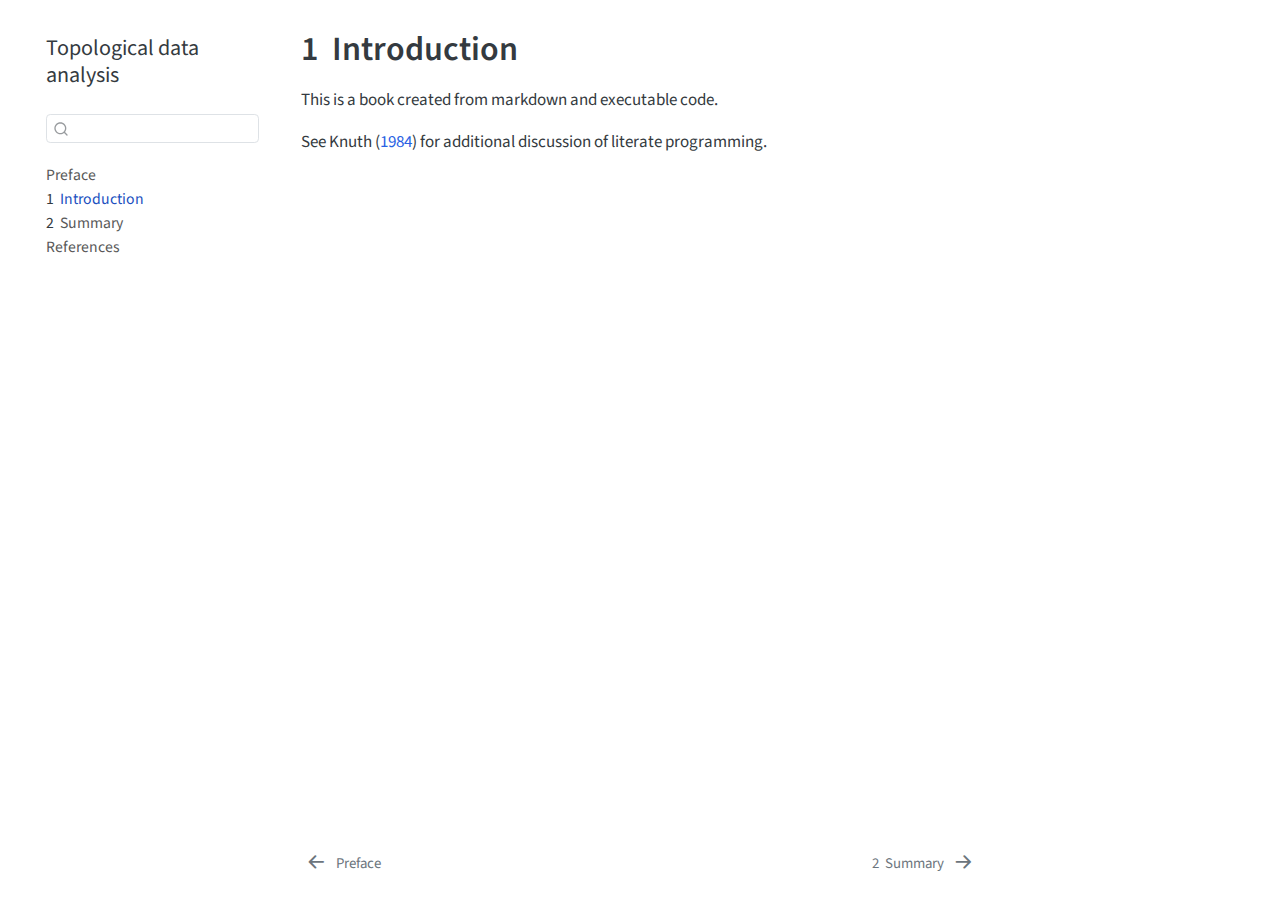
<file: Text/_book/intro.html>
<!DOCTYPE html>
<html xmlns="http://www.w3.org/1999/xhtml" lang="en" xml:lang="en"><head>

<meta charset="utf-8">
<meta name="generator" content="quarto-1.4.554">

<meta name="viewport" content="width=device-width, initial-scale=1.0, user-scalable=yes">


<title>Topological data analysis - 1&nbsp; Introduction</title>
<style>
code{white-space: pre-wrap;}
span.smallcaps{font-variant: small-caps;}
div.columns{display: flex; gap: min(4vw, 1.5em);}
div.column{flex: auto; overflow-x: auto;}
div.hanging-indent{margin-left: 1.5em; text-indent: -1.5em;}
ul.task-list{list-style: none;}
ul.task-list li input[type="checkbox"] {
  width: 0.8em;
  margin: 0 0.8em 0.2em -1em; /* quarto-specific, see https://github.com/quarto-dev/quarto-cli/issues/4556 */ 
  vertical-align: middle;
}
/* CSS for citations */
div.csl-bib-body { }
div.csl-entry {
  clear: both;
  margin-bottom: 0em;
}
.hanging-indent div.csl-entry {
  margin-left:2em;
  text-indent:-2em;
}
div.csl-left-margin {
  min-width:2em;
  float:left;
}
div.csl-right-inline {
  margin-left:2em;
  padding-left:1em;
}
div.csl-indent {
  margin-left: 2em;
}</style>


<script src="site_libs/quarto-nav/quarto-nav.js"></script>
<script src="site_libs/quarto-nav/headroom.min.js"></script>
<script src="site_libs/clipboard/clipboard.min.js"></script>
<script src="site_libs/quarto-search/autocomplete.umd.js"></script>
<script src="site_libs/quarto-search/fuse.min.js"></script>
<script src="site_libs/quarto-search/quarto-search.js"></script>
<meta name="quarto:offset" content="./">
<link href="./summary.html" rel="next">
<link href="./index.html" rel="prev">
<script src="site_libs/quarto-html/quarto.js"></script>
<script src="site_libs/quarto-html/popper.min.js"></script>
<script src="site_libs/quarto-html/tippy.umd.min.js"></script>
<script src="site_libs/quarto-html/anchor.min.js"></script>
<link href="site_libs/quarto-html/tippy.css" rel="stylesheet">
<link href="site_libs/quarto-html/quarto-syntax-highlighting.css" rel="stylesheet" id="quarto-text-highlighting-styles">
<script src="site_libs/bootstrap/bootstrap.min.js"></script>
<link href="site_libs/bootstrap/bootstrap-icons.css" rel="stylesheet">
<link href="site_libs/bootstrap/bootstrap.min.css" rel="stylesheet" id="quarto-bootstrap" data-mode="light">
<script id="quarto-search-options" type="application/json">{
  "location": "sidebar",
  "copy-button": false,
  "collapse-after": 3,
  "panel-placement": "start",
  "type": "textbox",
  "limit": 50,
  "keyboard-shortcut": [
    "f",
    "/",
    "s"
  ],
  "show-item-context": false,
  "language": {
    "search-no-results-text": "No results",
    "search-matching-documents-text": "matching documents",
    "search-copy-link-title": "Copy link to search",
    "search-hide-matches-text": "Hide additional matches",
    "search-more-match-text": "more match in this document",
    "search-more-matches-text": "more matches in this document",
    "search-clear-button-title": "Clear",
    "search-text-placeholder": "",
    "search-detached-cancel-button-title": "Cancel",
    "search-submit-button-title": "Submit",
    "search-label": "Search"
  }
}</script>


</head>

<body class="nav-sidebar floating">

<div id="quarto-search-results"></div>
  <header id="quarto-header" class="headroom fixed-top">
  <nav class="quarto-secondary-nav">
    <div class="container-fluid d-flex">
      <button type="button" class="quarto-btn-toggle btn" data-bs-toggle="collapse" data-bs-target=".quarto-sidebar-collapse-item" aria-controls="quarto-sidebar" aria-expanded="false" aria-label="Toggle sidebar navigation" onclick="if (window.quartoToggleHeadroom) { window.quartoToggleHeadroom(); }">
        <i class="bi bi-layout-text-sidebar-reverse"></i>
      </button>
        <nav class="quarto-page-breadcrumbs" aria-label="breadcrumb"><ol class="breadcrumb"><li class="breadcrumb-item"><a href="./intro.html"><span class="chapter-number">1</span>&nbsp; <span class="chapter-title">Introduction</span></a></li></ol></nav>
        <a class="flex-grow-1" role="button" data-bs-toggle="collapse" data-bs-target=".quarto-sidebar-collapse-item" aria-controls="quarto-sidebar" aria-expanded="false" aria-label="Toggle sidebar navigation" onclick="if (window.quartoToggleHeadroom) { window.quartoToggleHeadroom(); }">      
        </a>
      <button type="button" class="btn quarto-search-button" aria-label="" onclick="window.quartoOpenSearch();">
        <i class="bi bi-search"></i>
      </button>
    </div>
  </nav>
</header>
<!-- content -->
<div id="quarto-content" class="quarto-container page-columns page-rows-contents page-layout-article">
<!-- sidebar -->
  <nav id="quarto-sidebar" class="sidebar collapse collapse-horizontal quarto-sidebar-collapse-item sidebar-navigation floating overflow-auto">
    <div class="pt-lg-2 mt-2 text-left sidebar-header">
    <div class="sidebar-title mb-0 py-0">
      <a href="./">Topological data analysis</a> 
    </div>
      </div>
        <div class="mt-2 flex-shrink-0 align-items-center">
        <div class="sidebar-search">
        <div id="quarto-search" class="" title="Search"></div>
        </div>
        </div>
    <div class="sidebar-menu-container"> 
    <ul class="list-unstyled mt-1">
        <li class="sidebar-item">
  <div class="sidebar-item-container"> 
  <a href="./index.html" class="sidebar-item-text sidebar-link">
 <span class="menu-text">Preface</span></a>
  </div>
</li>
        <li class="sidebar-item">
  <div class="sidebar-item-container"> 
  <a href="./intro.html" class="sidebar-item-text sidebar-link active">
 <span class="menu-text"><span class="chapter-number">1</span>&nbsp; <span class="chapter-title">Introduction</span></span></a>
  </div>
</li>
        <li class="sidebar-item">
  <div class="sidebar-item-container"> 
  <a href="./summary.html" class="sidebar-item-text sidebar-link">
 <span class="menu-text"><span class="chapter-number">2</span>&nbsp; <span class="chapter-title">Summary</span></span></a>
  </div>
</li>
        <li class="sidebar-item">
  <div class="sidebar-item-container"> 
  <a href="./references.html" class="sidebar-item-text sidebar-link">
 <span class="menu-text">References</span></a>
  </div>
</li>
    </ul>
    </div>
</nav>
<div id="quarto-sidebar-glass" class="quarto-sidebar-collapse-item" data-bs-toggle="collapse" data-bs-target=".quarto-sidebar-collapse-item"></div>
<!-- margin-sidebar -->
    <div id="quarto-margin-sidebar" class="sidebar margin-sidebar">
        
    </div>
<!-- main -->
<main class="content" id="quarto-document-content">

<header id="title-block-header" class="quarto-title-block default">
<div class="quarto-title">
<h1 class="title"><span class="chapter-number">1</span>&nbsp; <span class="chapter-title">Introduction</span></h1>
</div>



<div class="quarto-title-meta">

    
  
    
  </div>
  


</header>


<p>This is a book created from markdown and executable code.</p>
<p>See <span class="citation" data-cites="knuth84">Knuth (<a href="references.html#ref-knuth84" role="doc-biblioref">1984</a>)</span> for additional discussion of literate programming.</p>


<div id="refs" class="references csl-bib-body hanging-indent" data-entry-spacing="0" role="list" style="display: none">
<div id="ref-knuth84" class="csl-entry" role="listitem">
Knuth, Donald E. 1984. <span>“Literate Programming.”</span> <em>Comput. J.</em> 27 (2): 97–111. <a href="https://doi.org/10.1093/comjnl/27.2.97">https://doi.org/10.1093/comjnl/27.2.97</a>.
</div>
</div>

</main> <!-- /main -->
<script id="quarto-html-after-body" type="application/javascript">
window.document.addEventListener("DOMContentLoaded", function (event) {
  const toggleBodyColorMode = (bsSheetEl) => {
    const mode = bsSheetEl.getAttribute("data-mode");
    const bodyEl = window.document.querySelector("body");
    if (mode === "dark") {
      bodyEl.classList.add("quarto-dark");
      bodyEl.classList.remove("quarto-light");
    } else {
      bodyEl.classList.add("quarto-light");
      bodyEl.classList.remove("quarto-dark");
    }
  }
  const toggleBodyColorPrimary = () => {
    const bsSheetEl = window.document.querySelector("link#quarto-bootstrap");
    if (bsSheetEl) {
      toggleBodyColorMode(bsSheetEl);
    }
  }
  toggleBodyColorPrimary();  
  const icon = "";
  const anchorJS = new window.AnchorJS();
  anchorJS.options = {
    placement: 'right',
    icon: icon
  };
  anchorJS.add('.anchored');
  const isCodeAnnotation = (el) => {
    for (const clz of el.classList) {
      if (clz.startsWith('code-annotation-')) {                     
        return true;
      }
    }
    return false;
  }
  const clipboard = new window.ClipboardJS('.code-copy-button', {
    text: function(trigger) {
      const codeEl = trigger.previousElementSibling.cloneNode(true);
      for (const childEl of codeEl.children) {
        if (isCodeAnnotation(childEl)) {
          childEl.remove();
        }
      }
      return codeEl.innerText;
    }
  });
  clipboard.on('success', function(e) {
    // button target
    const button = e.trigger;
    // don't keep focus
    button.blur();
    // flash "checked"
    button.classList.add('code-copy-button-checked');
    var currentTitle = button.getAttribute("title");
    button.setAttribute("title", "Copied!");
    let tooltip;
    if (window.bootstrap) {
      button.setAttribute("data-bs-toggle", "tooltip");
      button.setAttribute("data-bs-placement", "left");
      button.setAttribute("data-bs-title", "Copied!");
      tooltip = new bootstrap.Tooltip(button, 
        { trigger: "manual", 
          customClass: "code-copy-button-tooltip",
          offset: [0, -8]});
      tooltip.show();    
    }
    setTimeout(function() {
      if (tooltip) {
        tooltip.hide();
        button.removeAttribute("data-bs-title");
        button.removeAttribute("data-bs-toggle");
        button.removeAttribute("data-bs-placement");
      }
      button.setAttribute("title", currentTitle);
      button.classList.remove('code-copy-button-checked');
    }, 1000);
    // clear code selection
    e.clearSelection();
  });
    var localhostRegex = new RegExp(/^(?:http|https):\/\/localhost\:?[0-9]*\//);
    var mailtoRegex = new RegExp(/^mailto:/);
      var filterRegex = new RegExp('/' + window.location.host + '/');
    var isInternal = (href) => {
        return filterRegex.test(href) || localhostRegex.test(href) || mailtoRegex.test(href);
    }
    // Inspect non-navigation links and adorn them if external
 	var links = window.document.querySelectorAll('a[href]:not(.nav-link):not(.navbar-brand):not(.toc-action):not(.sidebar-link):not(.sidebar-item-toggle):not(.pagination-link):not(.no-external):not([aria-hidden]):not(.dropdown-item):not(.quarto-navigation-tool)');
    for (var i=0; i<links.length; i++) {
      const link = links[i];
      if (!isInternal(link.href)) {
        // undo the damage that might have been done by quarto-nav.js in the case of
        // links that we want to consider external
        if (link.dataset.originalHref !== undefined) {
          link.href = link.dataset.originalHref;
        }
      }
    }
  function tippyHover(el, contentFn, onTriggerFn, onUntriggerFn) {
    const config = {
      allowHTML: true,
      maxWidth: 500,
      delay: 100,
      arrow: false,
      appendTo: function(el) {
          return el.parentElement;
      },
      interactive: true,
      interactiveBorder: 10,
      theme: 'quarto',
      placement: 'bottom-start',
    };
    if (contentFn) {
      config.content = contentFn;
    }
    if (onTriggerFn) {
      config.onTrigger = onTriggerFn;
    }
    if (onUntriggerFn) {
      config.onUntrigger = onUntriggerFn;
    }
    window.tippy(el, config); 
  }
  const noterefs = window.document.querySelectorAll('a[role="doc-noteref"]');
  for (var i=0; i<noterefs.length; i++) {
    const ref = noterefs[i];
    tippyHover(ref, function() {
      // use id or data attribute instead here
      let href = ref.getAttribute('data-footnote-href') || ref.getAttribute('href');
      try { href = new URL(href).hash; } catch {}
      const id = href.replace(/^#\/?/, "");
      const note = window.document.getElementById(id);
      if (note) {
        return note.innerHTML;
      } else {
        return "";
      }
    });
  }
  const xrefs = window.document.querySelectorAll('a.quarto-xref');
  const processXRef = (id, note) => {
    // Strip column container classes
    const stripColumnClz = (el) => {
      el.classList.remove("page-full", "page-columns");
      if (el.children) {
        for (const child of el.children) {
          stripColumnClz(child);
        }
      }
    }
    stripColumnClz(note)
    if (id === null || id.startsWith('sec-')) {
      // Special case sections, only their first couple elements
      const container = document.createElement("div");
      if (note.children && note.children.length > 2) {
        container.appendChild(note.children[0].cloneNode(true));
        for (let i = 1; i < note.children.length; i++) {
          const child = note.children[i];
          if (child.tagName === "P" && child.innerText === "") {
            continue;
          } else {
            container.appendChild(child.cloneNode(true));
            break;
          }
        }
        if (window.Quarto?.typesetMath) {
          window.Quarto.typesetMath(container);
        }
        return container.innerHTML
      } else {
        if (window.Quarto?.typesetMath) {
          window.Quarto.typesetMath(note);
        }
        return note.innerHTML;
      }
    } else {
      // Remove any anchor links if they are present
      const anchorLink = note.querySelector('a.anchorjs-link');
      if (anchorLink) {
        anchorLink.remove();
      }
      if (window.Quarto?.typesetMath) {
        window.Quarto.typesetMath(note);
      }
      // TODO in 1.5, we should make sure this works without a callout special case
      if (note.classList.contains("callout")) {
        return note.outerHTML;
      } else {
        return note.innerHTML;
      }
    }
  }
  for (var i=0; i<xrefs.length; i++) {
    const xref = xrefs[i];
    tippyHover(xref, undefined, function(instance) {
      instance.disable();
      let url = xref.getAttribute('href');
      let hash = undefined; 
      if (url.startsWith('#')) {
        hash = url;
      } else {
        try { hash = new URL(url).hash; } catch {}
      }
      if (hash) {
        const id = hash.replace(/^#\/?/, "");
        const note = window.document.getElementById(id);
        if (note !== null) {
          try {
            const html = processXRef(id, note.cloneNode(true));
            instance.setContent(html);
          } finally {
            instance.enable();
            instance.show();
          }
        } else {
          // See if we can fetch this
          fetch(url.split('#')[0])
          .then(res => res.text())
          .then(html => {
            const parser = new DOMParser();
            const htmlDoc = parser.parseFromString(html, "text/html");
            const note = htmlDoc.getElementById(id);
            if (note !== null) {
              const html = processXRef(id, note);
              instance.setContent(html);
            } 
          }).finally(() => {
            instance.enable();
            instance.show();
          });
        }
      } else {
        // See if we can fetch a full url (with no hash to target)
        // This is a special case and we should probably do some content thinning / targeting
        fetch(url)
        .then(res => res.text())
        .then(html => {
          const parser = new DOMParser();
          const htmlDoc = parser.parseFromString(html, "text/html");
          const note = htmlDoc.querySelector('main.content');
          if (note !== null) {
            // This should only happen for chapter cross references
            // (since there is no id in the URL)
            // remove the first header
            if (note.children.length > 0 && note.children[0].tagName === "HEADER") {
              note.children[0].remove();
            }
            const html = processXRef(null, note);
            instance.setContent(html);
          } 
        }).finally(() => {
          instance.enable();
          instance.show();
        });
      }
    }, function(instance) {
    });
  }
      let selectedAnnoteEl;
      const selectorForAnnotation = ( cell, annotation) => {
        let cellAttr = 'data-code-cell="' + cell + '"';
        let lineAttr = 'data-code-annotation="' +  annotation + '"';
        const selector = 'span[' + cellAttr + '][' + lineAttr + ']';
        return selector;
      }
      const selectCodeLines = (annoteEl) => {
        const doc = window.document;
        const targetCell = annoteEl.getAttribute("data-target-cell");
        const targetAnnotation = annoteEl.getAttribute("data-target-annotation");
        const annoteSpan = window.document.querySelector(selectorForAnnotation(targetCell, targetAnnotation));
        const lines = annoteSpan.getAttribute("data-code-lines").split(",");
        const lineIds = lines.map((line) => {
          return targetCell + "-" + line;
        })
        let top = null;
        let height = null;
        let parent = null;
        if (lineIds.length > 0) {
            //compute the position of the single el (top and bottom and make a div)
            const el = window.document.getElementById(lineIds[0]);
            top = el.offsetTop;
            height = el.offsetHeight;
            parent = el.parentElement.parentElement;
          if (lineIds.length > 1) {
            const lastEl = window.document.getElementById(lineIds[lineIds.length - 1]);
            const bottom = lastEl.offsetTop + lastEl.offsetHeight;
            height = bottom - top;
          }
          if (top !== null && height !== null && parent !== null) {
            // cook up a div (if necessary) and position it 
            let div = window.document.getElementById("code-annotation-line-highlight");
            if (div === null) {
              div = window.document.createElement("div");
              div.setAttribute("id", "code-annotation-line-highlight");
              div.style.position = 'absolute';
              parent.appendChild(div);
            }
            div.style.top = top - 2 + "px";
            div.style.height = height + 4 + "px";
            div.style.left = 0;
            let gutterDiv = window.document.getElementById("code-annotation-line-highlight-gutter");
            if (gutterDiv === null) {
              gutterDiv = window.document.createElement("div");
              gutterDiv.setAttribute("id", "code-annotation-line-highlight-gutter");
              gutterDiv.style.position = 'absolute';
              const codeCell = window.document.getElementById(targetCell);
              const gutter = codeCell.querySelector('.code-annotation-gutter');
              gutter.appendChild(gutterDiv);
            }
            gutterDiv.style.top = top - 2 + "px";
            gutterDiv.style.height = height + 4 + "px";
          }
          selectedAnnoteEl = annoteEl;
        }
      };
      const unselectCodeLines = () => {
        const elementsIds = ["code-annotation-line-highlight", "code-annotation-line-highlight-gutter"];
        elementsIds.forEach((elId) => {
          const div = window.document.getElementById(elId);
          if (div) {
            div.remove();
          }
        });
        selectedAnnoteEl = undefined;
      };
        // Handle positioning of the toggle
    window.addEventListener(
      "resize",
      throttle(() => {
        elRect = undefined;
        if (selectedAnnoteEl) {
          selectCodeLines(selectedAnnoteEl);
        }
      }, 10)
    );
    function throttle(fn, ms) {
    let throttle = false;
    let timer;
      return (...args) => {
        if(!throttle) { // first call gets through
            fn.apply(this, args);
            throttle = true;
        } else { // all the others get throttled
            if(timer) clearTimeout(timer); // cancel #2
            timer = setTimeout(() => {
              fn.apply(this, args);
              timer = throttle = false;
            }, ms);
        }
      };
    }
      // Attach click handler to the DT
      const annoteDls = window.document.querySelectorAll('dt[data-target-cell]');
      for (const annoteDlNode of annoteDls) {
        annoteDlNode.addEventListener('click', (event) => {
          const clickedEl = event.target;
          if (clickedEl !== selectedAnnoteEl) {
            unselectCodeLines();
            const activeEl = window.document.querySelector('dt[data-target-cell].code-annotation-active');
            if (activeEl) {
              activeEl.classList.remove('code-annotation-active');
            }
            selectCodeLines(clickedEl);
            clickedEl.classList.add('code-annotation-active');
          } else {
            // Unselect the line
            unselectCodeLines();
            clickedEl.classList.remove('code-annotation-active');
          }
        });
      }
  const findCites = (el) => {
    const parentEl = el.parentElement;
    if (parentEl) {
      const cites = parentEl.dataset.cites;
      if (cites) {
        return {
          el,
          cites: cites.split(' ')
        };
      } else {
        return findCites(el.parentElement)
      }
    } else {
      return undefined;
    }
  };
  var bibliorefs = window.document.querySelectorAll('a[role="doc-biblioref"]');
  for (var i=0; i<bibliorefs.length; i++) {
    const ref = bibliorefs[i];
    const citeInfo = findCites(ref);
    if (citeInfo) {
      tippyHover(citeInfo.el, function() {
        var popup = window.document.createElement('div');
        citeInfo.cites.forEach(function(cite) {
          var citeDiv = window.document.createElement('div');
          citeDiv.classList.add('hanging-indent');
          citeDiv.classList.add('csl-entry');
          var biblioDiv = window.document.getElementById('ref-' + cite);
          if (biblioDiv) {
            citeDiv.innerHTML = biblioDiv.innerHTML;
          }
          popup.appendChild(citeDiv);
        });
        return popup.innerHTML;
      });
    }
  }
});
</script>
<nav class="page-navigation">
  <div class="nav-page nav-page-previous">
      <a href="./index.html" class="pagination-link" aria-label="Preface">
        <i class="bi bi-arrow-left-short"></i> <span class="nav-page-text">Preface</span>
      </a>          
  </div>
  <div class="nav-page nav-page-next">
      <a href="./summary.html" class="pagination-link" aria-label="Summary">
        <span class="nav-page-text"><span class="chapter-number">2</span>&nbsp; <span class="chapter-title">Summary</span></span> <i class="bi bi-arrow-right-short"></i>
      </a>
  </div>
</nav>
</div> <!-- /content -->




</body></html>
</file>
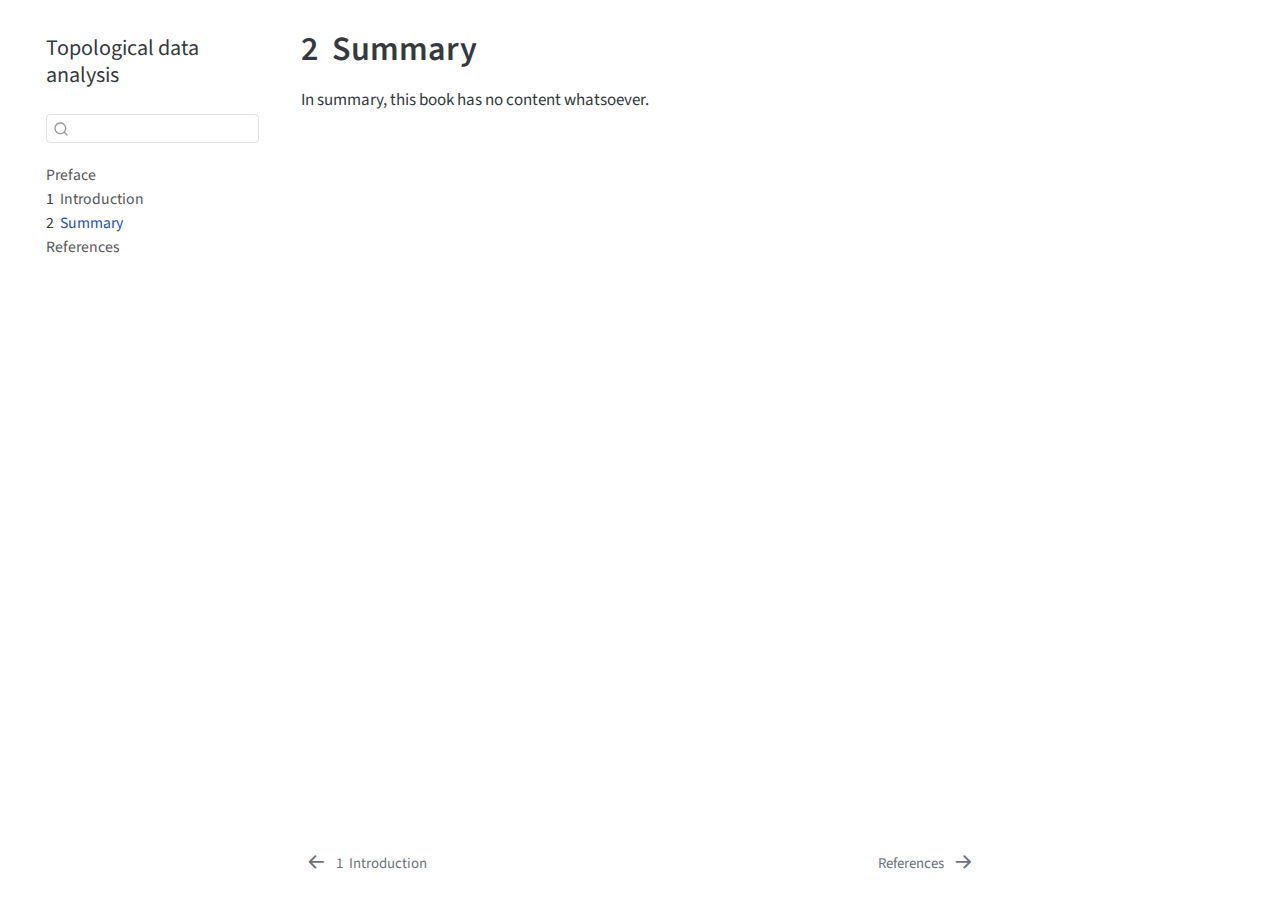
<file: Text/_book/summary.html>
<!DOCTYPE html>
<html xmlns="http://www.w3.org/1999/xhtml" lang="en" xml:lang="en"><head>

<meta charset="utf-8">
<meta name="generator" content="quarto-1.4.554">

<meta name="viewport" content="width=device-width, initial-scale=1.0, user-scalable=yes">


<title>Topological data analysis - 2&nbsp; Summary</title>
<style>
code{white-space: pre-wrap;}
span.smallcaps{font-variant: small-caps;}
div.columns{display: flex; gap: min(4vw, 1.5em);}
div.column{flex: auto; overflow-x: auto;}
div.hanging-indent{margin-left: 1.5em; text-indent: -1.5em;}
ul.task-list{list-style: none;}
ul.task-list li input[type="checkbox"] {
  width: 0.8em;
  margin: 0 0.8em 0.2em -1em; /* quarto-specific, see https://github.com/quarto-dev/quarto-cli/issues/4556 */ 
  vertical-align: middle;
}
</style>


<script src="site_libs/quarto-nav/quarto-nav.js"></script>
<script src="site_libs/quarto-nav/headroom.min.js"></script>
<script src="site_libs/clipboard/clipboard.min.js"></script>
<script src="site_libs/quarto-search/autocomplete.umd.js"></script>
<script src="site_libs/quarto-search/fuse.min.js"></script>
<script src="site_libs/quarto-search/quarto-search.js"></script>
<meta name="quarto:offset" content="./">
<link href="./references.html" rel="next">
<link href="./intro.html" rel="prev">
<script src="site_libs/quarto-html/quarto.js"></script>
<script src="site_libs/quarto-html/popper.min.js"></script>
<script src="site_libs/quarto-html/tippy.umd.min.js"></script>
<script src="site_libs/quarto-html/anchor.min.js"></script>
<link href="site_libs/quarto-html/tippy.css" rel="stylesheet">
<link href="site_libs/quarto-html/quarto-syntax-highlighting.css" rel="stylesheet" id="quarto-text-highlighting-styles">
<script src="site_libs/bootstrap/bootstrap.min.js"></script>
<link href="site_libs/bootstrap/bootstrap-icons.css" rel="stylesheet">
<link href="site_libs/bootstrap/bootstrap.min.css" rel="stylesheet" id="quarto-bootstrap" data-mode="light">
<script id="quarto-search-options" type="application/json">{
  "location": "sidebar",
  "copy-button": false,
  "collapse-after": 3,
  "panel-placement": "start",
  "type": "textbox",
  "limit": 50,
  "keyboard-shortcut": [
    "f",
    "/",
    "s"
  ],
  "show-item-context": false,
  "language": {
    "search-no-results-text": "No results",
    "search-matching-documents-text": "matching documents",
    "search-copy-link-title": "Copy link to search",
    "search-hide-matches-text": "Hide additional matches",
    "search-more-match-text": "more match in this document",
    "search-more-matches-text": "more matches in this document",
    "search-clear-button-title": "Clear",
    "search-text-placeholder": "",
    "search-detached-cancel-button-title": "Cancel",
    "search-submit-button-title": "Submit",
    "search-label": "Search"
  }
}</script>


</head>

<body class="nav-sidebar floating">

<div id="quarto-search-results"></div>
  <header id="quarto-header" class="headroom fixed-top">
  <nav class="quarto-secondary-nav">
    <div class="container-fluid d-flex">
      <button type="button" class="quarto-btn-toggle btn" data-bs-toggle="collapse" data-bs-target=".quarto-sidebar-collapse-item" aria-controls="quarto-sidebar" aria-expanded="false" aria-label="Toggle sidebar navigation" onclick="if (window.quartoToggleHeadroom) { window.quartoToggleHeadroom(); }">
        <i class="bi bi-layout-text-sidebar-reverse"></i>
      </button>
        <nav class="quarto-page-breadcrumbs" aria-label="breadcrumb"><ol class="breadcrumb"><li class="breadcrumb-item"><a href="./summary.html"><span class="chapter-number">2</span>&nbsp; <span class="chapter-title">Summary</span></a></li></ol></nav>
        <a class="flex-grow-1" role="button" data-bs-toggle="collapse" data-bs-target=".quarto-sidebar-collapse-item" aria-controls="quarto-sidebar" aria-expanded="false" aria-label="Toggle sidebar navigation" onclick="if (window.quartoToggleHeadroom) { window.quartoToggleHeadroom(); }">      
        </a>
      <button type="button" class="btn quarto-search-button" aria-label="" onclick="window.quartoOpenSearch();">
        <i class="bi bi-search"></i>
      </button>
    </div>
  </nav>
</header>
<!-- content -->
<div id="quarto-content" class="quarto-container page-columns page-rows-contents page-layout-article">
<!-- sidebar -->
  <nav id="quarto-sidebar" class="sidebar collapse collapse-horizontal quarto-sidebar-collapse-item sidebar-navigation floating overflow-auto">
    <div class="pt-lg-2 mt-2 text-left sidebar-header">
    <div class="sidebar-title mb-0 py-0">
      <a href="./">Topological data analysis</a> 
    </div>
      </div>
        <div class="mt-2 flex-shrink-0 align-items-center">
        <div class="sidebar-search">
        <div id="quarto-search" class="" title="Search"></div>
        </div>
        </div>
    <div class="sidebar-menu-container"> 
    <ul class="list-unstyled mt-1">
        <li class="sidebar-item">
  <div class="sidebar-item-container"> 
  <a href="./index.html" class="sidebar-item-text sidebar-link">
 <span class="menu-text">Preface</span></a>
  </div>
</li>
        <li class="sidebar-item">
  <div class="sidebar-item-container"> 
  <a href="./intro.html" class="sidebar-item-text sidebar-link">
 <span class="menu-text"><span class="chapter-number">1</span>&nbsp; <span class="chapter-title">Introduction</span></span></a>
  </div>
</li>
        <li class="sidebar-item">
  <div class="sidebar-item-container"> 
  <a href="./summary.html" class="sidebar-item-text sidebar-link active">
 <span class="menu-text"><span class="chapter-number">2</span>&nbsp; <span class="chapter-title">Summary</span></span></a>
  </div>
</li>
        <li class="sidebar-item">
  <div class="sidebar-item-container"> 
  <a href="./references.html" class="sidebar-item-text sidebar-link">
 <span class="menu-text">References</span></a>
  </div>
</li>
    </ul>
    </div>
</nav>
<div id="quarto-sidebar-glass" class="quarto-sidebar-collapse-item" data-bs-toggle="collapse" data-bs-target=".quarto-sidebar-collapse-item"></div>
<!-- margin-sidebar -->
    <div id="quarto-margin-sidebar" class="sidebar margin-sidebar">
        
    </div>
<!-- main -->
<main class="content" id="quarto-document-content">

<header id="title-block-header" class="quarto-title-block default">
<div class="quarto-title">
<h1 class="title"><span class="chapter-number">2</span>&nbsp; <span class="chapter-title">Summary</span></h1>
</div>



<div class="quarto-title-meta">

    
  
    
  </div>
  


</header>


<p>In summary, this book has no content whatsoever.</p>



</main> <!-- /main -->
<script id="quarto-html-after-body" type="application/javascript">
window.document.addEventListener("DOMContentLoaded", function (event) {
  const toggleBodyColorMode = (bsSheetEl) => {
    const mode = bsSheetEl.getAttribute("data-mode");
    const bodyEl = window.document.querySelector("body");
    if (mode === "dark") {
      bodyEl.classList.add("quarto-dark");
      bodyEl.classList.remove("quarto-light");
    } else {
      bodyEl.classList.add("quarto-light");
      bodyEl.classList.remove("quarto-dark");
    }
  }
  const toggleBodyColorPrimary = () => {
    const bsSheetEl = window.document.querySelector("link#quarto-bootstrap");
    if (bsSheetEl) {
      toggleBodyColorMode(bsSheetEl);
    }
  }
  toggleBodyColorPrimary();  
  const icon = "";
  const anchorJS = new window.AnchorJS();
  anchorJS.options = {
    placement: 'right',
    icon: icon
  };
  anchorJS.add('.anchored');
  const isCodeAnnotation = (el) => {
    for (const clz of el.classList) {
      if (clz.startsWith('code-annotation-')) {                     
        return true;
      }
    }
    return false;
  }
  const clipboard = new window.ClipboardJS('.code-copy-button', {
    text: function(trigger) {
      const codeEl = trigger.previousElementSibling.cloneNode(true);
      for (const childEl of codeEl.children) {
        if (isCodeAnnotation(childEl)) {
          childEl.remove();
        }
      }
      return codeEl.innerText;
    }
  });
  clipboard.on('success', function(e) {
    // button target
    const button = e.trigger;
    // don't keep focus
    button.blur();
    // flash "checked"
    button.classList.add('code-copy-button-checked');
    var currentTitle = button.getAttribute("title");
    button.setAttribute("title", "Copied!");
    let tooltip;
    if (window.bootstrap) {
      button.setAttribute("data-bs-toggle", "tooltip");
      button.setAttribute("data-bs-placement", "left");
      button.setAttribute("data-bs-title", "Copied!");
      tooltip = new bootstrap.Tooltip(button, 
        { trigger: "manual", 
          customClass: "code-copy-button-tooltip",
          offset: [0, -8]});
      tooltip.show();    
    }
    setTimeout(function() {
      if (tooltip) {
        tooltip.hide();
        button.removeAttribute("data-bs-title");
        button.removeAttribute("data-bs-toggle");
        button.removeAttribute("data-bs-placement");
      }
      button.setAttribute("title", currentTitle);
      button.classList.remove('code-copy-button-checked');
    }, 1000);
    // clear code selection
    e.clearSelection();
  });
    var localhostRegex = new RegExp(/^(?:http|https):\/\/localhost\:?[0-9]*\//);
    var mailtoRegex = new RegExp(/^mailto:/);
      var filterRegex = new RegExp('/' + window.location.host + '/');
    var isInternal = (href) => {
        return filterRegex.test(href) || localhostRegex.test(href) || mailtoRegex.test(href);
    }
    // Inspect non-navigation links and adorn them if external
 	var links = window.document.querySelectorAll('a[href]:not(.nav-link):not(.navbar-brand):not(.toc-action):not(.sidebar-link):not(.sidebar-item-toggle):not(.pagination-link):not(.no-external):not([aria-hidden]):not(.dropdown-item):not(.quarto-navigation-tool)');
    for (var i=0; i<links.length; i++) {
      const link = links[i];
      if (!isInternal(link.href)) {
        // undo the damage that might have been done by quarto-nav.js in the case of
        // links that we want to consider external
        if (link.dataset.originalHref !== undefined) {
          link.href = link.dataset.originalHref;
        }
      }
    }
  function tippyHover(el, contentFn, onTriggerFn, onUntriggerFn) {
    const config = {
      allowHTML: true,
      maxWidth: 500,
      delay: 100,
      arrow: false,
      appendTo: function(el) {
          return el.parentElement;
      },
      interactive: true,
      interactiveBorder: 10,
      theme: 'quarto',
      placement: 'bottom-start',
    };
    if (contentFn) {
      config.content = contentFn;
    }
    if (onTriggerFn) {
      config.onTrigger = onTriggerFn;
    }
    if (onUntriggerFn) {
      config.onUntrigger = onUntriggerFn;
    }
    window.tippy(el, config); 
  }
  const noterefs = window.document.querySelectorAll('a[role="doc-noteref"]');
  for (var i=0; i<noterefs.length; i++) {
    const ref = noterefs[i];
    tippyHover(ref, function() {
      // use id or data attribute instead here
      let href = ref.getAttribute('data-footnote-href') || ref.getAttribute('href');
      try { href = new URL(href).hash; } catch {}
      const id = href.replace(/^#\/?/, "");
      const note = window.document.getElementById(id);
      if (note) {
        return note.innerHTML;
      } else {
        return "";
      }
    });
  }
  const xrefs = window.document.querySelectorAll('a.quarto-xref');
  const processXRef = (id, note) => {
    // Strip column container classes
    const stripColumnClz = (el) => {
      el.classList.remove("page-full", "page-columns");
      if (el.children) {
        for (const child of el.children) {
          stripColumnClz(child);
        }
      }
    }
    stripColumnClz(note)
    if (id === null || id.startsWith('sec-')) {
      // Special case sections, only their first couple elements
      const container = document.createElement("div");
      if (note.children && note.children.length > 2) {
        container.appendChild(note.children[0].cloneNode(true));
        for (let i = 1; i < note.children.length; i++) {
          const child = note.children[i];
          if (child.tagName === "P" && child.innerText === "") {
            continue;
          } else {
            container.appendChild(child.cloneNode(true));
            break;
          }
        }
        if (window.Quarto?.typesetMath) {
          window.Quarto.typesetMath(container);
        }
        return container.innerHTML
      } else {
        if (window.Quarto?.typesetMath) {
          window.Quarto.typesetMath(note);
        }
        return note.innerHTML;
      }
    } else {
      // Remove any anchor links if they are present
      const anchorLink = note.querySelector('a.anchorjs-link');
      if (anchorLink) {
        anchorLink.remove();
      }
      if (window.Quarto?.typesetMath) {
        window.Quarto.typesetMath(note);
      }
      // TODO in 1.5, we should make sure this works without a callout special case
      if (note.classList.contains("callout")) {
        return note.outerHTML;
      } else {
        return note.innerHTML;
      }
    }
  }
  for (var i=0; i<xrefs.length; i++) {
    const xref = xrefs[i];
    tippyHover(xref, undefined, function(instance) {
      instance.disable();
      let url = xref.getAttribute('href');
      let hash = undefined; 
      if (url.startsWith('#')) {
        hash = url;
      } else {
        try { hash = new URL(url).hash; } catch {}
      }
      if (hash) {
        const id = hash.replace(/^#\/?/, "");
        const note = window.document.getElementById(id);
        if (note !== null) {
          try {
            const html = processXRef(id, note.cloneNode(true));
            instance.setContent(html);
          } finally {
            instance.enable();
            instance.show();
          }
        } else {
          // See if we can fetch this
          fetch(url.split('#')[0])
          .then(res => res.text())
          .then(html => {
            const parser = new DOMParser();
            const htmlDoc = parser.parseFromString(html, "text/html");
            const note = htmlDoc.getElementById(id);
            if (note !== null) {
              const html = processXRef(id, note);
              instance.setContent(html);
            } 
          }).finally(() => {
            instance.enable();
            instance.show();
          });
        }
      } else {
        // See if we can fetch a full url (with no hash to target)
        // This is a special case and we should probably do some content thinning / targeting
        fetch(url)
        .then(res => res.text())
        .then(html => {
          const parser = new DOMParser();
          const htmlDoc = parser.parseFromString(html, "text/html");
          const note = htmlDoc.querySelector('main.content');
          if (note !== null) {
            // This should only happen for chapter cross references
            // (since there is no id in the URL)
            // remove the first header
            if (note.children.length > 0 && note.children[0].tagName === "HEADER") {
              note.children[0].remove();
            }
            const html = processXRef(null, note);
            instance.setContent(html);
          } 
        }).finally(() => {
          instance.enable();
          instance.show();
        });
      }
    }, function(instance) {
    });
  }
      let selectedAnnoteEl;
      const selectorForAnnotation = ( cell, annotation) => {
        let cellAttr = 'data-code-cell="' + cell + '"';
        let lineAttr = 'data-code-annotation="' +  annotation + '"';
        const selector = 'span[' + cellAttr + '][' + lineAttr + ']';
        return selector;
      }
      const selectCodeLines = (annoteEl) => {
        const doc = window.document;
        const targetCell = annoteEl.getAttribute("data-target-cell");
        const targetAnnotation = annoteEl.getAttribute("data-target-annotation");
        const annoteSpan = window.document.querySelector(selectorForAnnotation(targetCell, targetAnnotation));
        const lines = annoteSpan.getAttribute("data-code-lines").split(",");
        const lineIds = lines.map((line) => {
          return targetCell + "-" + line;
        })
        let top = null;
        let height = null;
        let parent = null;
        if (lineIds.length > 0) {
            //compute the position of the single el (top and bottom and make a div)
            const el = window.document.getElementById(lineIds[0]);
            top = el.offsetTop;
            height = el.offsetHeight;
            parent = el.parentElement.parentElement;
          if (lineIds.length > 1) {
            const lastEl = window.document.getElementById(lineIds[lineIds.length - 1]);
            const bottom = lastEl.offsetTop + lastEl.offsetHeight;
            height = bottom - top;
          }
          if (top !== null && height !== null && parent !== null) {
            // cook up a div (if necessary) and position it 
            let div = window.document.getElementById("code-annotation-line-highlight");
            if (div === null) {
              div = window.document.createElement("div");
              div.setAttribute("id", "code-annotation-line-highlight");
              div.style.position = 'absolute';
              parent.appendChild(div);
            }
            div.style.top = top - 2 + "px";
            div.style.height = height + 4 + "px";
            div.style.left = 0;
            let gutterDiv = window.document.getElementById("code-annotation-line-highlight-gutter");
            if (gutterDiv === null) {
              gutterDiv = window.document.createElement("div");
              gutterDiv.setAttribute("id", "code-annotation-line-highlight-gutter");
              gutterDiv.style.position = 'absolute';
              const codeCell = window.document.getElementById(targetCell);
              const gutter = codeCell.querySelector('.code-annotation-gutter');
              gutter.appendChild(gutterDiv);
            }
            gutterDiv.style.top = top - 2 + "px";
            gutterDiv.style.height = height + 4 + "px";
          }
          selectedAnnoteEl = annoteEl;
        }
      };
      const unselectCodeLines = () => {
        const elementsIds = ["code-annotation-line-highlight", "code-annotation-line-highlight-gutter"];
        elementsIds.forEach((elId) => {
          const div = window.document.getElementById(elId);
          if (div) {
            div.remove();
          }
        });
        selectedAnnoteEl = undefined;
      };
        // Handle positioning of the toggle
    window.addEventListener(
      "resize",
      throttle(() => {
        elRect = undefined;
        if (selectedAnnoteEl) {
          selectCodeLines(selectedAnnoteEl);
        }
      }, 10)
    );
    function throttle(fn, ms) {
    let throttle = false;
    let timer;
      return (...args) => {
        if(!throttle) { // first call gets through
            fn.apply(this, args);
            throttle = true;
        } else { // all the others get throttled
            if(timer) clearTimeout(timer); // cancel #2
            timer = setTimeout(() => {
              fn.apply(this, args);
              timer = throttle = false;
            }, ms);
        }
      };
    }
      // Attach click handler to the DT
      const annoteDls = window.document.querySelectorAll('dt[data-target-cell]');
      for (const annoteDlNode of annoteDls) {
        annoteDlNode.addEventListener('click', (event) => {
          const clickedEl = event.target;
          if (clickedEl !== selectedAnnoteEl) {
            unselectCodeLines();
            const activeEl = window.document.querySelector('dt[data-target-cell].code-annotation-active');
            if (activeEl) {
              activeEl.classList.remove('code-annotation-active');
            }
            selectCodeLines(clickedEl);
            clickedEl.classList.add('code-annotation-active');
          } else {
            // Unselect the line
            unselectCodeLines();
            clickedEl.classList.remove('code-annotation-active');
          }
        });
      }
  const findCites = (el) => {
    const parentEl = el.parentElement;
    if (parentEl) {
      const cites = parentEl.dataset.cites;
      if (cites) {
        return {
          el,
          cites: cites.split(' ')
        };
      } else {
        return findCites(el.parentElement)
      }
    } else {
      return undefined;
    }
  };
  var bibliorefs = window.document.querySelectorAll('a[role="doc-biblioref"]');
  for (var i=0; i<bibliorefs.length; i++) {
    const ref = bibliorefs[i];
    const citeInfo = findCites(ref);
    if (citeInfo) {
      tippyHover(citeInfo.el, function() {
        var popup = window.document.createElement('div');
        citeInfo.cites.forEach(function(cite) {
          var citeDiv = window.document.createElement('div');
          citeDiv.classList.add('hanging-indent');
          citeDiv.classList.add('csl-entry');
          var biblioDiv = window.document.getElementById('ref-' + cite);
          if (biblioDiv) {
            citeDiv.innerHTML = biblioDiv.innerHTML;
          }
          popup.appendChild(citeDiv);
        });
        return popup.innerHTML;
      });
    }
  }
});
</script>
<nav class="page-navigation">
  <div class="nav-page nav-page-previous">
      <a href="./intro.html" class="pagination-link" aria-label="Introduction">
        <i class="bi bi-arrow-left-short"></i> <span class="nav-page-text"><span class="chapter-number">1</span>&nbsp; <span class="chapter-title">Introduction</span></span>
      </a>          
  </div>
  <div class="nav-page nav-page-next">
      <a href="./references.html" class="pagination-link" aria-label="References">
        <span class="nav-page-text">References</span> <i class="bi bi-arrow-right-short"></i>
      </a>
  </div>
</nav>
</div> <!-- /content -->




</body></html>
</file>
<file: Text/_book/site_libs/quarto-html/tippy.css>
.tippy-box[data-animation=fade][data-state=hidden]{opacity:0}[data-tippy-root]{max-width:calc(100vw - 10px)}.tippy-box{position:relative;background-color:#333;color:#fff;border-radius:4px;font-size:14px;line-height:1.4;white-space:normal;outline:0;transition-property:transform,visibility,opacity}.tippy-box[data-placement^=top]>.tippy-arrow{bottom:0}.tippy-box[data-placement^=top]>.tippy-arrow:before{bottom:-7px;left:0;border-width:8px 8px 0;border-top-color:initial;transform-origin:center top}.tippy-box[data-placement^=bottom]>.tippy-arrow{top:0}.tippy-box[data-placement^=bottom]>.tippy-arrow:before{top:-7px;left:0;border-width:0 8px 8px;border-bottom-color:initial;transform-origin:center bottom}.tippy-box[data-placement^=left]>.tippy-arrow{right:0}.tippy-box[data-placement^=left]>.tippy-arrow:before{border-width:8px 0 8px 8px;border-left-color:initial;right:-7px;transform-origin:center left}.tippy-box[data-placement^=right]>.tippy-arrow{left:0}.tippy-box[data-placement^=right]>.tippy-arrow:before{left:-7px;border-width:8px 8px 8px 0;border-right-color:initial;transform-origin:center right}.tippy-box[data-inertia][data-state=visible]{transition-timing-function:cubic-bezier(.54,1.5,.38,1.11)}.tippy-arrow{width:16px;height:16px;color:#333}.tippy-arrow:before{content:"";position:absolute;border-color:transparent;border-style:solid}.tippy-content{position:relative;padding:5px 9px;z-index:1}
</file>
<file: Text/_book/site_libs/quarto-html/quarto-syntax-highlighting.css>
/* quarto syntax highlight colors */
:root {
  --quarto-hl-ot-color: #003B4F;
  --quarto-hl-at-color: #657422;
  --quarto-hl-ss-color: #20794D;
  --quarto-hl-an-color: #5E5E5E;
  --quarto-hl-fu-color: #4758AB;
  --quarto-hl-st-color: #20794D;
  --quarto-hl-cf-color: #003B4F;
  --quarto-hl-op-color: #5E5E5E;
  --quarto-hl-er-color: #AD0000;
  --quarto-hl-bn-color: #AD0000;
  --quarto-hl-al-color: #AD0000;
  --quarto-hl-va-color: #111111;
  --quarto-hl-bu-color: inherit;
  --quarto-hl-ex-color: inherit;
  --quarto-hl-pp-color: #AD0000;
  --quarto-hl-in-color: #5E5E5E;
  --quarto-hl-vs-color: #20794D;
  --quarto-hl-wa-color: #5E5E5E;
  --quarto-hl-do-color: #5E5E5E;
  --quarto-hl-im-color: #00769E;
  --quarto-hl-ch-color: #20794D;
  --quarto-hl-dt-color: #AD0000;
  --quarto-hl-fl-color: #AD0000;
  --quarto-hl-co-color: #5E5E5E;
  --quarto-hl-cv-color: #5E5E5E;
  --quarto-hl-cn-color: #8f5902;
  --quarto-hl-sc-color: #5E5E5E;
  --quarto-hl-dv-color: #AD0000;
  --quarto-hl-kw-color: #003B4F;
}

/* other quarto variables */
:root {
  --quarto-font-monospace: SFMono-Regular, Menlo, Monaco, Consolas, "Liberation Mono", "Courier New", monospace;
}

pre > code.sourceCode > span {
  color: #003B4F;
}

code span {
  color: #003B4F;
}

code.sourceCode > span {
  color: #003B4F;
}

div.sourceCode,
div.sourceCode pre.sourceCode {
  color: #003B4F;
}

code span.ot {
  color: #003B4F;
  font-style: inherit;
}

code span.at {
  color: #657422;
  font-style: inherit;
}

code span.ss {
  color: #20794D;
  font-style: inherit;
}

code span.an {
  color: #5E5E5E;
  font-style: inherit;
}

code span.fu {
  color: #4758AB;
  font-style: inherit;
}

code span.st {
  color: #20794D;
  font-style: inherit;
}

code span.cf {
  color: #003B4F;
  font-style: inherit;
}

code span.op {
  color: #5E5E5E;
  font-style: inherit;
}

code span.er {
  color: #AD0000;
  font-style: inherit;
}

code span.bn {
  color: #AD0000;
  font-style: inherit;
}

code span.al {
  color: #AD0000;
  font-style: inherit;
}

code span.va {
  color: #111111;
  font-style: inherit;
}

code span.bu {
  font-style: inherit;
}

code span.ex {
  font-style: inherit;
}

code span.pp {
  color: #AD0000;
  font-style: inherit;
}

code span.in {
  color: #5E5E5E;
  font-style: inherit;
}

code span.vs {
  color: #20794D;
  font-style: inherit;
}

code span.wa {
  color: #5E5E5E;
  font-style: italic;
}

code span.do {
  color: #5E5E5E;
  font-style: italic;
}

code span.im {
  color: #00769E;
  font-style: inherit;
}

code span.ch {
  color: #20794D;
  font-style: inherit;
}

code span.dt {
  color: #AD0000;
  font-style: inherit;
}

code span.fl {
  color: #AD0000;
  font-style: inherit;
}

code span.co {
  color: #5E5E5E;
  font-style: inherit;
}

code span.cv {
  color: #5E5E5E;
  font-style: italic;
}

code span.cn {
  color: #8f5902;
  font-style: inherit;
}

code span.sc {
  color: #5E5E5E;
  font-style: inherit;
}

code span.dv {
  color: #AD0000;
  font-style: inherit;
}

code span.kw {
  color: #003B4F;
  font-style: inherit;
}

.prevent-inlining {
  content: "</";
}

/*# sourceMappingURL=debc5d5d77c3f9108843748ff7464032.css.map */
</file>
